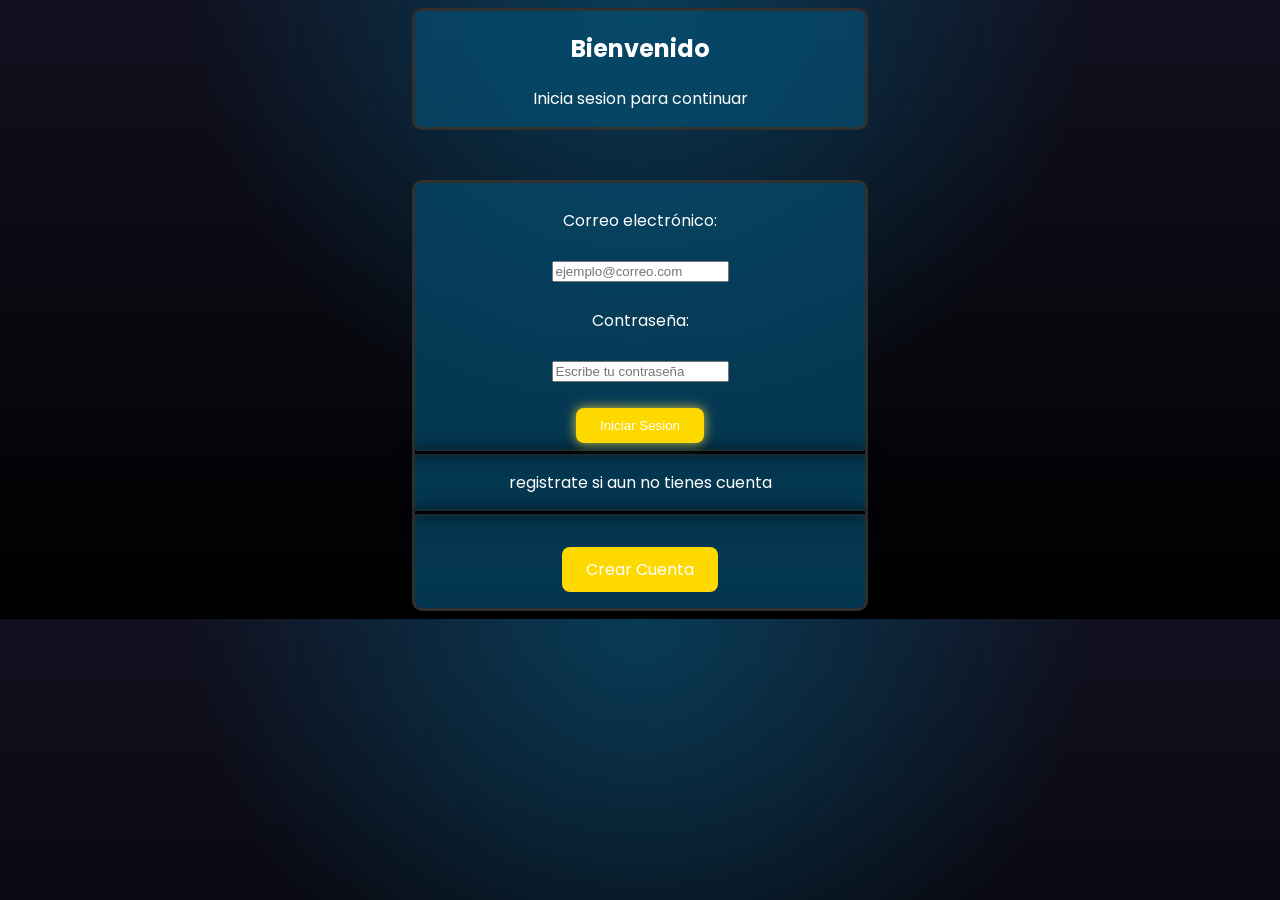
<file: src/main/resources/static/Eventos.html>
<!DOCTYPE html>
<html lang="en">
<head>
    <meta charset="UTF-8">
    <link rel="stylesheet" href="css/Eventos.css">
    <link rel="stylesheet" href="css/ORGeventos.css">
    <title>Eventos</title>
</head>
<body>
<header>
    <nav class="encabezado">
        <button class="boton-img"><img src="imagenes/Logo.jpeg" alt="inicio"></button>
        <a href="paginaPrincipal.html">INICIO</a>
        <a href="">EVENTOS</a>
        <a href="miseventos.html">MIS EVENTOS</a>
        <a href="iniciarSesion.html">CERRAR SESION</a>
    </nav>
</header>
<main>
    <div class="letrero">
        <h1>Cartelera de Eventos</h1>
    </div>

    <div id="ContenedorDeEventos"
    class="eventos-grid">
        <p>Cargando Cartelera...</p>
    </div>
</main>
</body>
<script src="js/Eventos.js"></script>
<script src="js/AccionesEventos.js"></script>
</html>
</file>
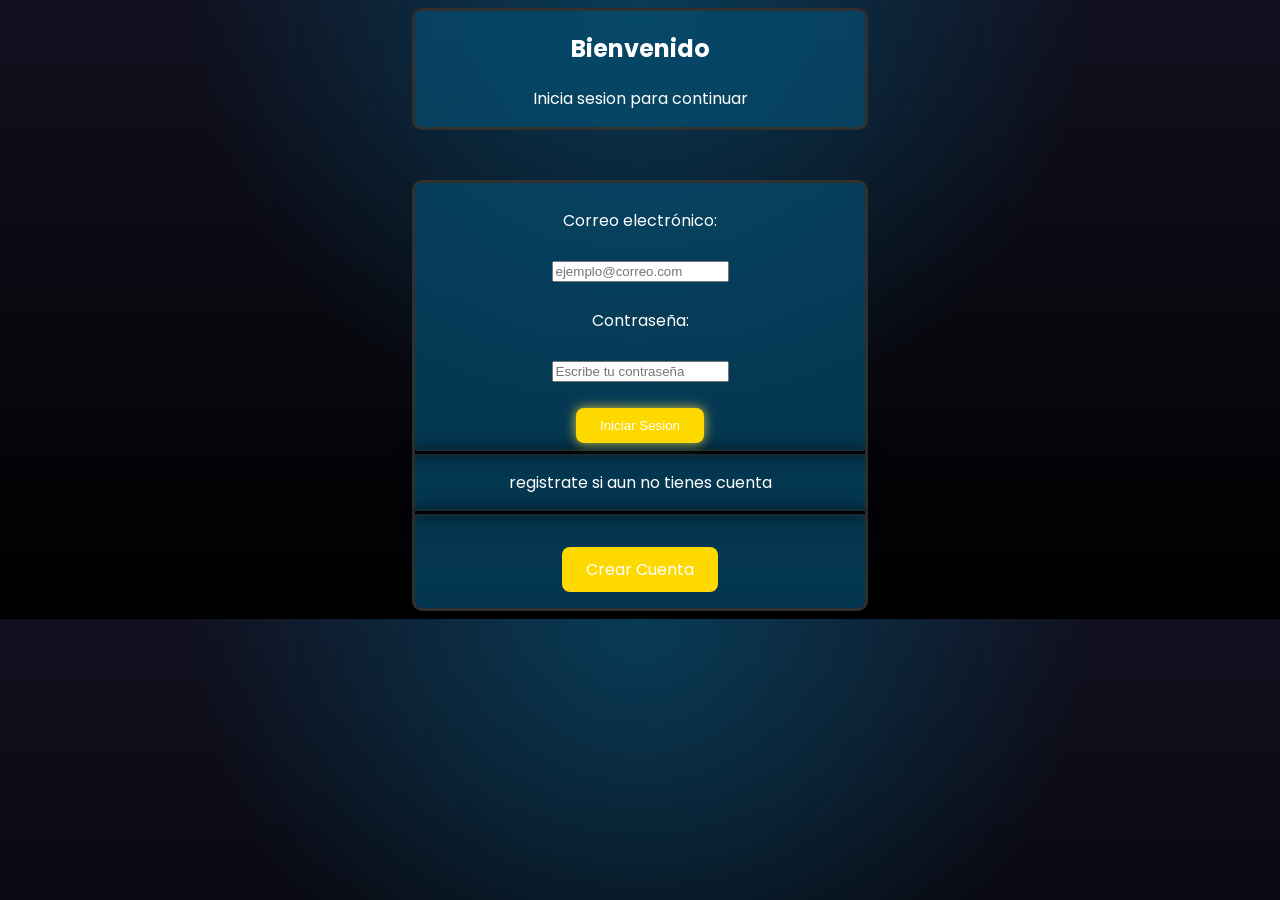
<file: src/main/resources/static/iniciarSesion.html>
<!DOCTYPE html>
<html lang="en">
<head>
    <meta charset="UTF-8">
    <link rel="stylesheet" href="css/login.css">
    <link rel="preconnect" href="https://fonts.googleapis.com">
    <link rel="preconnect" href="https://fonts.gstatic.com" crossorigin>
    <link href="https://fonts.googleapis.com/css2?family=Poppins:ital,wght@0,100;0,200;0,300;0,400;0,500;0,600;0,700;0,800;0,900;1,100;1,200;1,300;1,400;1,500;1,600;1,700;1,800;1,900&display=swap" rel="stylesheet">
    <title>Login</title>
</head>
<body>
<div class="contenedor">
    <h2>
        Bienvenido
    </h2>
    <p>Inicia sesion para continuar</p>
</div><br><br>
<form id="formInicio" class="formulario">
    <br>
    <!--correo-->
    <label>Correo electrónico:</label><br><br>
    <input type="email" id="correo" name="email" placeholder="ejemplo@correo.com" required>
    <br><br>
    <!-- Contraseña -->
    <label>Contraseña:</label><br><br>
    <input type="password" id="password" name="password" placeholder="Escribe tu contraseña" required>
    <br><br>

    <button class="crearCuenta" type="submit">Iniciar Sesion</button>
    <br>
    <hr><p>registrate si aun no tienes cuenta</p><hr><br>
    <!-- Crear cuenta -->
    <a href="Registro.html" class="crearCuenta" type="submit">Crear Cuenta</a>
    <p id="mensaje"></p>
</form>
<section class="super">
    <section>
        <div class="particulas">
            <span class="particula"></span>
            <span class="particula"></span>
            <span class="particula"></span>
            <span class="particula"></span>
            <span class="particula"></span>
            <span class="particula"></span>
            <span class="particula"></span>
            <span class="particula"></span>
            <span class="particula"></span>
            <span class="particula"></span>
            <span class="particula"></span>
            <span class="particula"></span>
        </div>
    </section>
</section>
<script src="js/InicioSesion.js"></script>
</body>
</html>
</file>
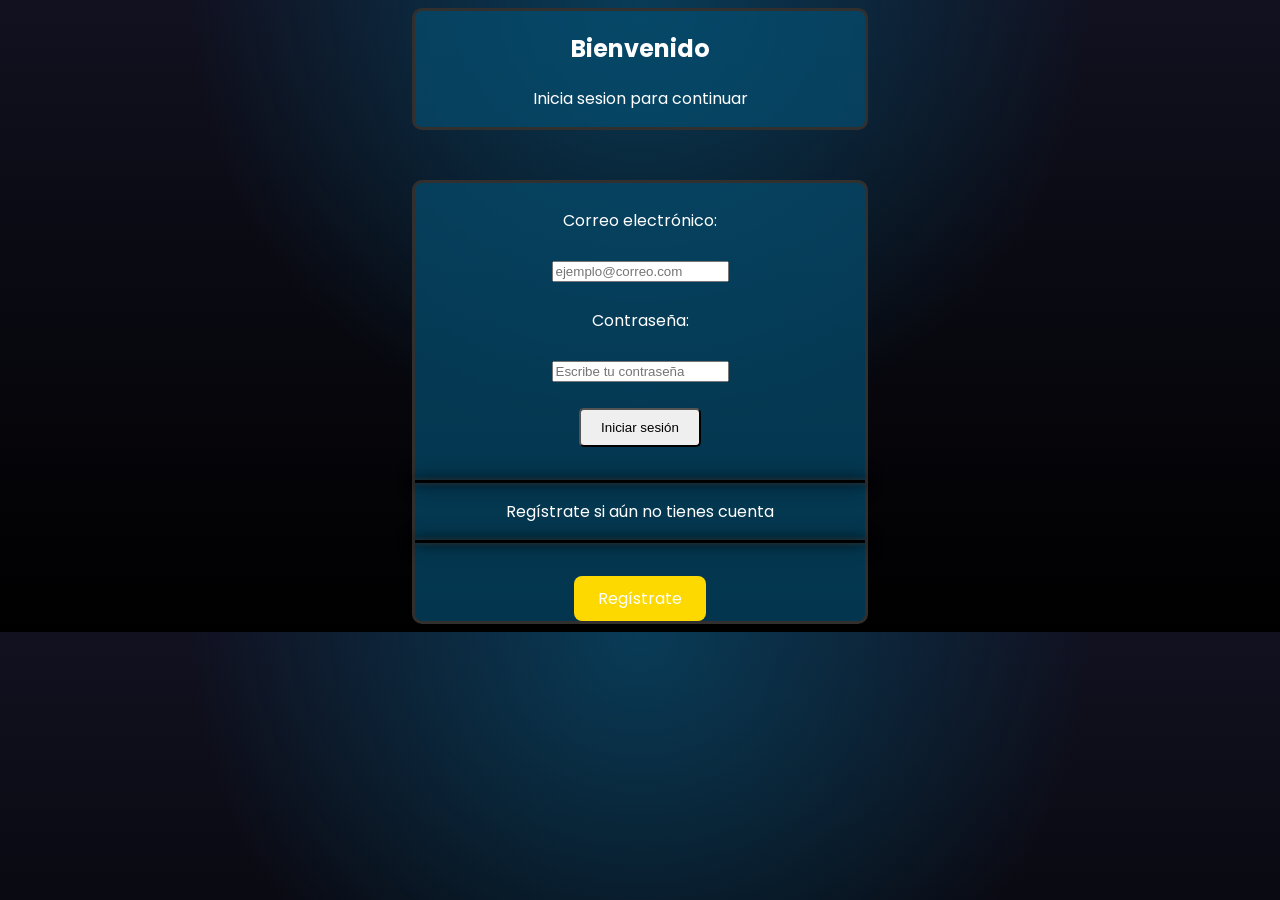
<file: src/main/resources/static/IniciarSesion.html>
<!DOCTYPE html>
<html lang="en">
<head>
    <meta charset="UTF-8">
    <link rel="stylesheet" href="css/login.css">
    <link rel="preconnect" href="https://fonts.googleapis.com">
    <link rel="preconnect" href="https://fonts.gstatic.com" crossorigin>
    <link href="https://fonts.googleapis.com/css2?family=Poppins:ital,wght@0,100;0,200;0,300;0,400;0,500;0,600;0,700;0,800;0,900;1,100;1,200;1,300;1,400;1,500;1,600;1,700;1,800;1,900&display=swap" rel="stylesheet">
    <title>Login</title>
</head>
<body>
<div class="contenedor">
    <h2>
        Bienvenido
    </h2>
    <p>Inicia sesion para continuar</p>
</div><br><br>
<div class="formulario">
    <br>

    <form action="/loginUsuario" method="POST">
        <label>Correo electrónico:</label><br><br>
        <input type="email" name="correo" placeholder="ejemplo@correo.com" required>
        <br><br>

        <label>Contraseña:</label><br><br>
        <input type="password" name="password" placeholder="Escribe tu contraseña" required>
        <br><br>

        <p id="mensajeError" style="color: #ff4444; display: none; font-size: 14px; text-align: center; font-weight: bold;">
            ❌ Correo o contraseña incorrectos.
        </p>

        <button type="submit" style="padding: 10px 20px; cursor: pointer; border-radius: 5px;">Iniciar sesión</button>
    </form>

    <br>
    <hr><p>Regístrate si aún no tienes cuenta</p><hr><br>
    <a href="Registro.html">Regístrate</a>
</div>
<section class="super">
    <section>
        <div class="particulas">
            <span class="particula"></span>
            <span class="particula"></span>
            <span class="particula"></span>
            <span class="particula"></span>
            <span class="particula"></span>
            <span class="particula"></span>
            <span class="particula"></span>
            <span class="particula"></span>
            <span class="particula"></span>
            <span class="particula"></span>
            <span class="particula"></span>
            <span class="particula"></span>
        </div>
    </section>
</section>
<script>
    const urlParams = new URLSearchParams(window.location.search);

    if (urlParams.has('error')) {
        document.getElementById('mensajeError').style.display = 'block';
    }
</script>
</body>
</html>
</file>
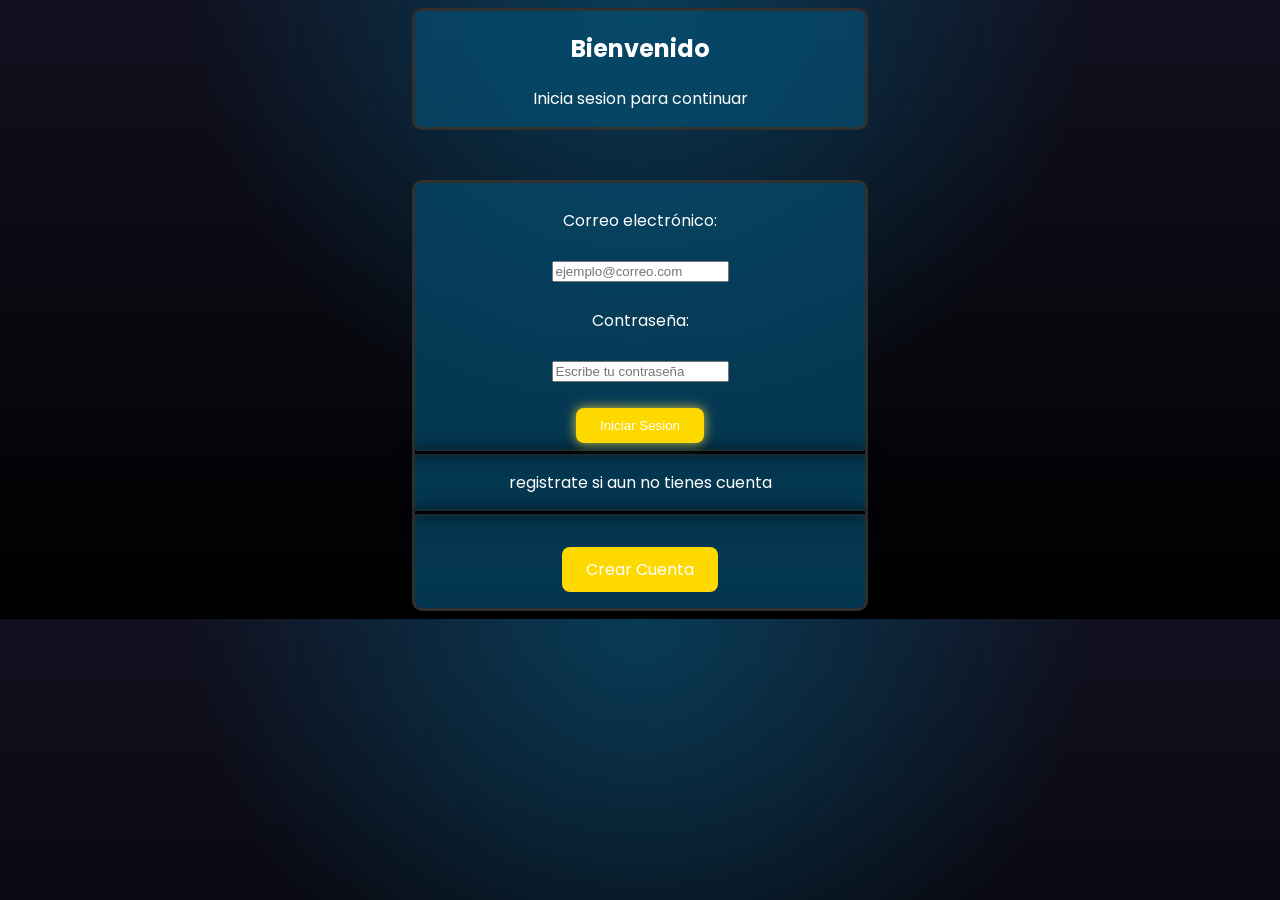
<file: src/main/resources/static/miseventos.html>
<!DOCTYPE html>
<html lang="en">
<head>
    <link rel="stylesheet" href="css/Principal.css">
    <meta charset="UTF-8">
    <title>Mis Eventos</title>
</head>
<body>
<header>
    <nav class="encabezado">
        <button class="boton-img"><img src="imagenes/Logo.jpeg" alt="inicio"></button>
        <a href="paginaPrincipal.html">INICIO</a>
        <a href="Eventos.html">EVENTOS</a>
        <a href="">MIS EVENTOS</a>
        <a href="iniciarSesion.html">CERRAR SESION</a>
    </nav>
</header>
<main>
    <div class="Text_MisEventos">
        <h1>Mis Eventos</h1>
    </div>

    <table class="tabla_eventos">
        <thead>
        <tr>
            <th>ID</th>
            <th>Nombre</th>
            <th>Fecha</th>
            <th>Hora</th>
        </tr>
        </thead>
        <tbody id="tablaMisEventos"></tbody>
    </table>
            <th>Acción</th>
        </tr>
            <th>Acción</th>
        </tr>
        </thead>
        <tbody id="tablaMisEventos"></tbody>
    </table>
    <div class="Text_MisEventos" style="margin-top: 40px;">
        <h1>Mi Itinerario (Presentaciones)</h1>
    </div>
    <table class="tabla_eventos">
        <thead>
        <tr>
            <th>ID</th>
            <th>Festival</th>
            <th>Artista ID</th>
            <th>Hora</th>
            <th>Acción</th>
        </tr>
        </thead>
        <tbody id="tablaMisPresentaciones"></tbody>
    </table>

    <!-- Mis Boletos -->
    <div class="Text_MisEventos" style="margin-top: 40px;">
        <h1>Mis Boletos Comprados (Oficial)</h1>
    </div>
    <div id="contenedor-mis-boletos"></div> <!-- 👈 solo este contenedor -->

</main>
<script src="js/AccionesEventos.js"></script>

</body>
</html>
</file>
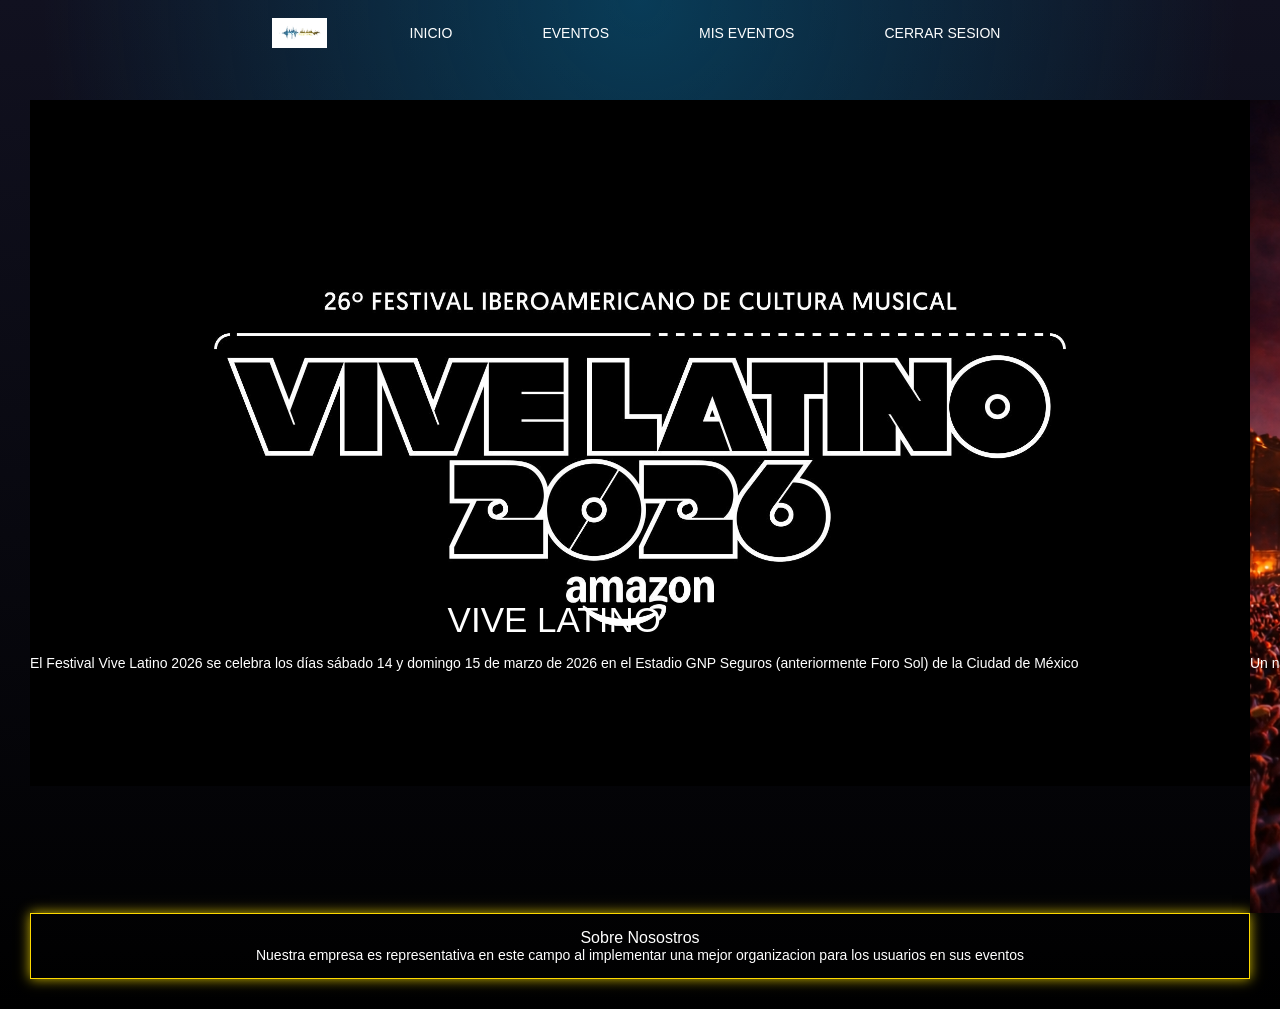
<file: src/main/resources/static/paginaPrincipal.html>
<!DOCTYPE html>
<html lang="es">
<head>
    <link rel="stylesheet" href="css/Principal.css">
    <meta charset="UTF-8">
    <title>Principal</title>
</head>
<body>
<header>
    <nav class="encabezado">
        <button class="boton-img"><img src="imagenes/Logo.jpeg" alt="inicio"></button>
        <a href="paginaPrincipal.html">INICIO</a>
        <a href="Eventos.html">EVENTOS</a>
        <a href="">MIS EVENTOS</a>
        <a href="iniciarSesion.html">CERRAR SESION</a>
    </nav>
</header>
<main>
    <div class="slider-box">
        <ul>
            <li>
                <img src="imagenes/viveLatino.jpg" alt="VIVE LATINO">
                <div class="texto">
                     <h2>VIVE LATINO</h2>
                     <p>El Festival Vive Latino 2026 se celebra los días sábado
                     14 y domingo 15 de marzo de 2026 en el Estadio GNP Seguros
                     (anteriormente Foro Sol) de la Ciudad de México</p>
                </div>
            </li>
            <li>
                <img src="imagenes/TOMORROWLAND.png" alt="TOMORROWLAND">
                <div class="texto">
                    <h2>TOMORROWLAND</h2>
                    <p>Un nuevo capítulo de magia está a punto de comenzar.
                    Prepárate para unirte a la Gente del Mañana en Tomorrowland
                    Tailandia 2026. </p>
                </div>
            </li>
            <li>
                <img src="imagenes/CorCap.png" alt="CORONA CAPITAL">
                <div class="texto">
                    <h2>CORONA CAPITAL</h2>
                    <p>Corona Capital les da la bienvenida a todos,
                    y realmente nos esforzamos para que nuestro ambiente
                    sea accesible para nuestros invitados con discapacidades.
                    Durante el festival, el evento tendrá estacionamientos cercanos
                    a la entrada general, baños y otras facilidades como
                    rampas designadas para usuarios con sillas de ruedas y sus acompañantes. </p>
                </div>
            </li>
            <li>
                <img src="imagenes/EDC.png" alt="EDC">
                <div class="texto">
                    <h2>EDC</h2>
                    <p>¡Baila bajo los vibrantes cielos de la CDMX!
                    De día, explora su cultura, calles llenas de
                    color y sabores que enamoran. De noche, entra
                    al mundo de alta energía de EDC México: DJs de
                    clase mundial, atracciones que aceleran el pulso, arte
                    inmersivo y fuegos artificiales que te dejarán sin aliento.
                    Déjate llevar por la música que nos une.</p>
                </div>
            </li>
        </ul>
    </div>
</main>
<footer>
<h2>Sobre Nosostros</h2>
    <p>Nuestra empresa es representativa en este campo al implementar una mejor organizacion
        para los usuarios en sus eventos</p>
</footer>
</body>
</html>
</file>
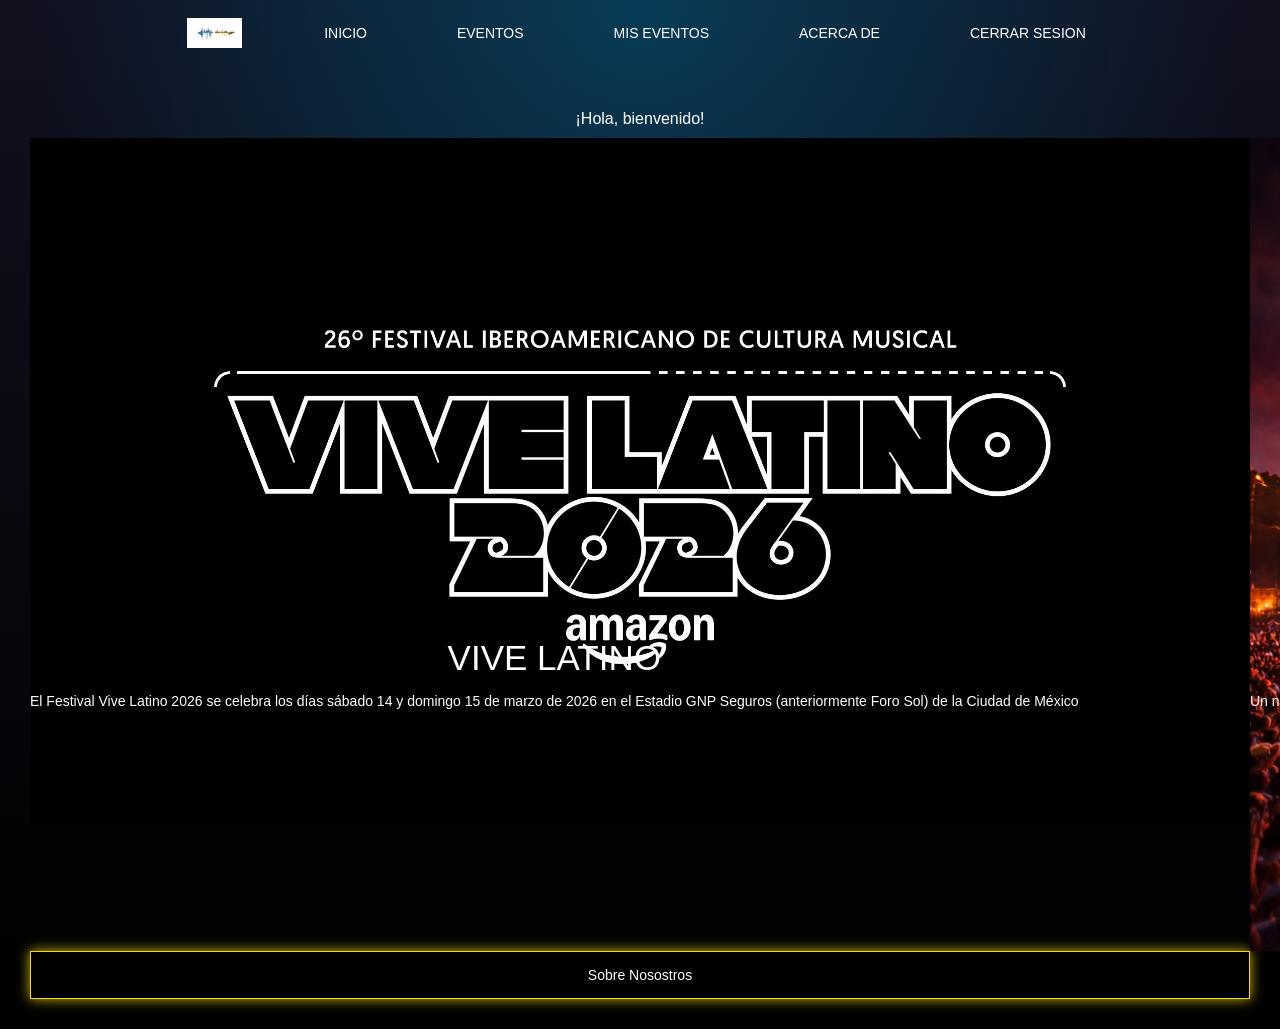
<file: src/main/resources/static/PaginaPrincipal.html>
<!DOCTYPE html>
<html lang="en">
<head>
    <link rel="stylesheet" href="css/Principal.css?v=2">
    <meta charset="UTF-8">
    <title>Principal</title>
</head>
<body>
<header>
    <nav class="encabezado">
        <button class="boton-img"><img src="imagenes/Logo.jpeg" alt="inicio"></button>
        <a href="PaginaPrincipal.html">INICIO</a>
        <a href="Eventos.html">EVENTOS</a>
        <a href="">MIS EVENTOS</a>
        <a href="">ACERCA DE</a>
        <a href="IniciarSesion.html" onclick="cerrarSesion()">CERRAR SESION</a>
    </nav>
</header>
<main>

    <h2 id="saludo" style="text-align: center; margin-top: 20px; font-family: 'Poppins', sans-serif;">¡Hola, bienvenido!</h2>

    <div class="slider-box">
        <ul>
            <li>
                <img src="imagenes/viveLatino.jpg" alt="VIVE LATINO">
                <div class="texto">
                    <h2>VIVE LATINO</h2>
                    <p>El Festival Vive Latino 2026 se celebra los días sábado
                        14 y domingo 15 de marzo de 2026 en el Estadio GNP Seguros
                        (anteriormente Foro Sol) de la Ciudad de México</p>
                </div>
            </li>
            <li>
                <img src="imagenes/TOMORROWLAND.png" alt="TOMORROWLAND">
                <div class="texto">
                    <h2>TOMORROWLAND</h2>
                    <p>Un nuevo capítulo de magia está a punto de comenzar.
                        Prepárate para unirte a la Gente del Mañana en Tomorrowland
                        Tailandia 2026. </p>
                </div>
            </li>
            <li>
                <img src="imagenes/CorCap.png" alt="CORONA CAPITAL">
                <div class="texto">
                    <h2>CORONA CAPITAL</h2>
                    <p>Corona Capital les da la bienvenida a todos,
                        y realmente nos esforzamos para que nuestro ambiente
                        sea accesible para nuestros invitados con discapacidades.
                        Durante el festival, el evento tendrá estacionamientos cercanos
                        a la entrada general, baños y otras facilidades como
                        rampas designadas para usuarios con sillas de ruedas y sus acompañantes. </p>
                </div>
            </li>
            <li>
                <img src="imagenes/EDC.png" alt="EDC">
                <div class="texto">
                    <h2>EDC</h2>
                    <p>¡Baila bajo los vibrantes cielos de la CDMX!
                        De día, explora su cultura, calles llenas de
                        color y sabores que enamoran. De noche, entra
                        al mundo de alta energía de EDC México: DJs de
                        clase mundial, atracciones que aceleran el pulso, arte
                        inmersivo y fuegos artificiales que te dejarán sin aliento.
                        Déjate llevar por la música que nos une.</p>
                </div>
            </li>
        </ul>
    </div>
</main>
<footer>
    <p>Sobre Nosostros</p>
</footer>
<script>
    const urlParams = new URLSearchParams(window.location.search);

    if (urlParams.has('nombre')) {
        const nombreUsuario = urlParams.get('nombre');

        localStorage.setItem('usuarioDataFestival', nombreUsuario);

        window.history.replaceState({}, document.title, window.location.pathname);
    }

    const nombreGuardado = localStorage.getItem('usuarioDataFestival');

    if (nombreGuardado) {
        document.getElementById('saludo').innerText = '¡Hola, ' + nombreGuardado + '!';
    }

    function cerrarSesion() {
        localStorage.removeItem('usuarioDataFestival');
    }
</script>
</body>
</html>
</file>
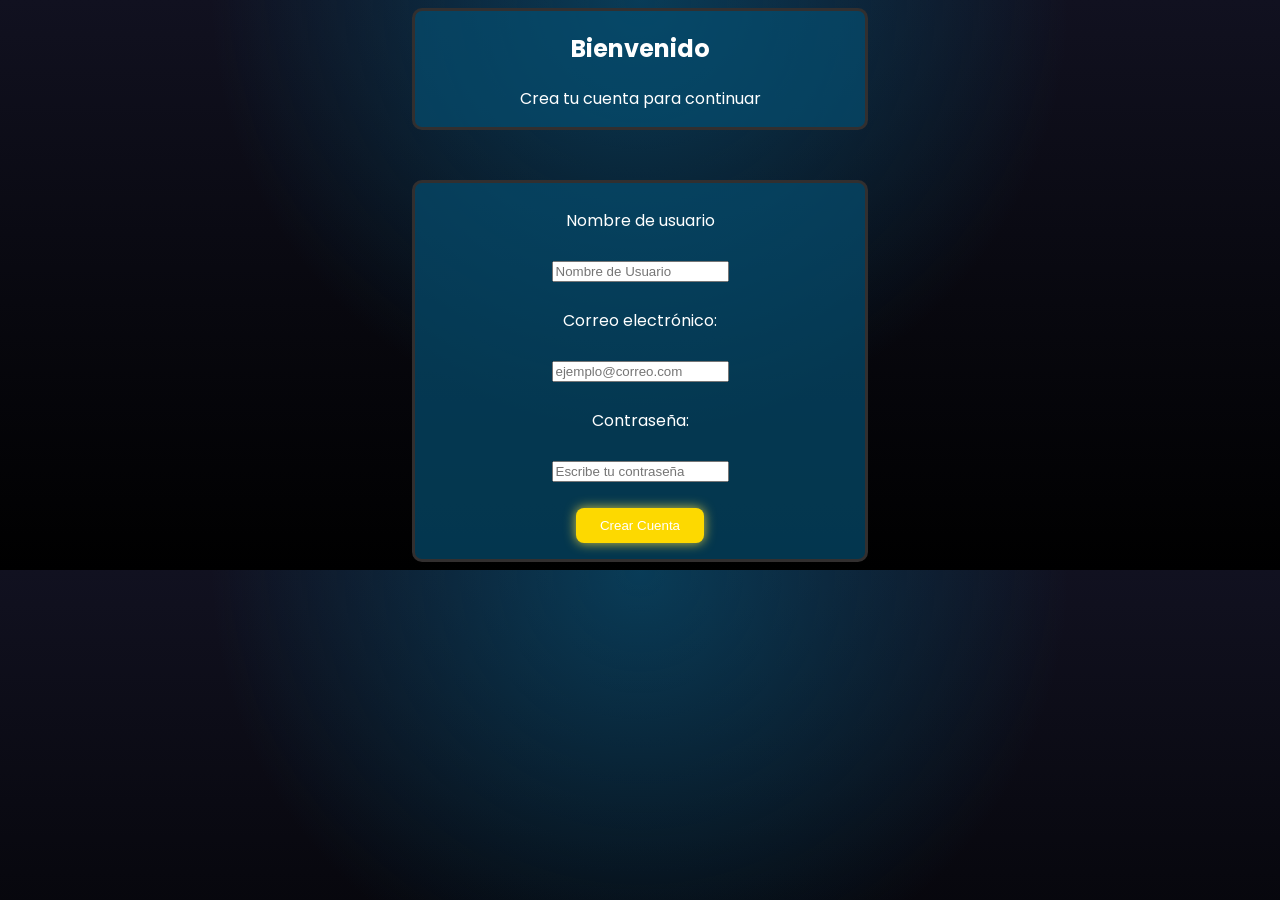
<file: src/main/resources/static/Registro.html>
<!DOCTYPE html>
<html lang="en">
<head>
    <meta charset="UTF-8">
    <link rel="stylesheet" href="css/login.css">
    <link rel="preconnect" href="https://fonts.googleapis.com">
    <link rel="preconnect" href="https://fonts.gstatic.com" crossorigin>
    <link href="https://fonts.googleapis.com/css2?family=Poppins:ital,wght@0,100;0,200;0,300;0,400;0,500;0,600;0,700;0,800;0,900;1,100;1,200;1,300;1,400;1,500;1,600;1,700;1,800;1,900&display=swap" rel="stylesheet">
    <title>Registro</title>
</head>
<body>
<div class="contenedor">
    <h2>
        Bienvenido
    </h2>
    <p>Crea tu cuenta para continuar</p>
</div><br><br>
<form id="formRegistro" class="formulario">
    <br>
    <!--Usuario-->
    <label>Nombre de usuario</label><br><br>
    <input type="text" id="nombre" placeholder="Nombre de Usuario" required>
    <br><br>
    <!--correo-->
    <label>Correo electrónico:</label><br><br>
    <!--correo -->
    <input type="email" id="correo" placeholder="ejemplo@correo.com" required>
    <br><br>
    <!-- Contraseña -->
    <label>Contraseña:</label><br><br>
    <input type="password" id="password" placeholder="Escribe tu contraseña" required><br><br>
    <!-- Crear cuenta -->
    <button class="crearCuenta" type="submit">Crear Cuenta</button>
    <p id="mensaje"></p>
</form>
<section class="super">
    <section>
        <div class="particulas">
            <span class="particula"></span>
            <span class="particula"></span>
            <span class="particula"></span>
            <span class="particula"></span>
            <span class="particula"></span>
            <span class="particula"></span>
            <span class="particula"></span>
            <span class="particula"></span>
            <span class="particula"></span>
            <span class="particula"></span>
            <span class="particula"></span>
            <span class="particula"></span>
        </div>
    </section>
</section>
<script src="js/Registro.js"></script>
</body>
</html>
</file>
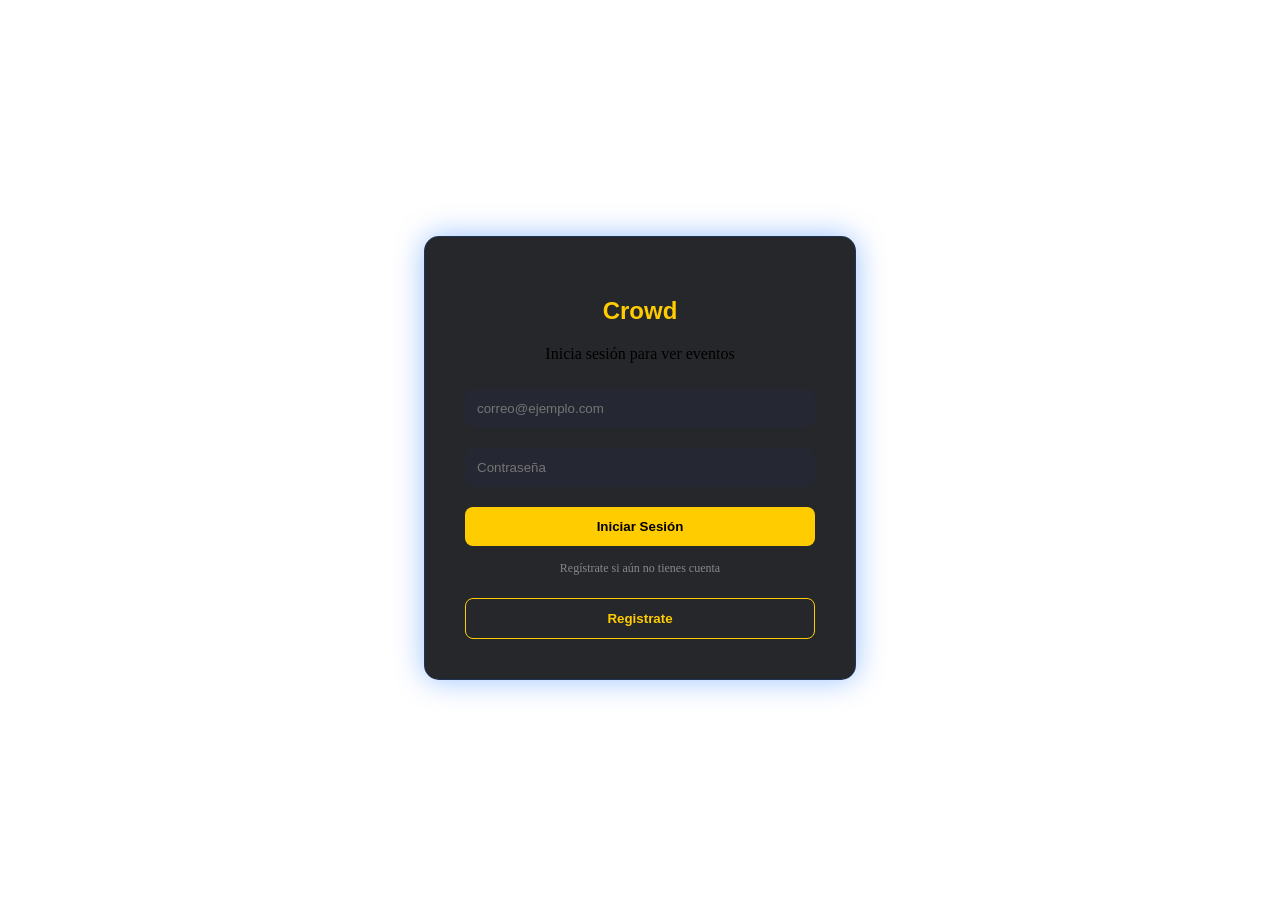
<file: src/main/resources/static/validacioncorreo.html>
<!DOCTYPE html>
<html lang="en">
<head>
    <meta charset="UTF-8">
    <link rel="stylesheet" href="css/diseño.css">
    <title>Title</title>
</head>
<head>
</head>
<body>
<!--esto va a validar cuando entre el usuario y pueda ver la pantalla principal-->
<div id="seccion-login">
    <div class="login-card">
        <h2>Crowd</h2>
        <p>Inicia sesión para ver eventos</p>
        <input type="email" id="emailInput" placeholder="correo@ejemplo.com">
        <input type="password" id="passInput" placeholder="Contraseña">
        <button class="btn-principal" onclick="entrarACrowd()">Iniciar Sesión</button>
        <p style="font-size: 12px; margin-top: 15px; color: #888;">Regístrate si aún no tienes cuenta</p>
        <button class="btn-principal" style="background:none; color:#ffcc00; border:1px solid #ffcc00;">Registrate</button>
    </div>
</div>
<!--esto va a validar cuando entre el usuario y pueda ver la pantalla principal-->
<script src="js/propuestavalidacion.js"></script>

</body>
</html>
</file>
<file: src/main/resources/static/css/Eventos.css>
body{
    min-height: 100vh;
    flex-direction: column;
    display: flex;
    font-family: "Poppins", sans-serif;
    color: white;
    background:
            radial-gradient(circle at top, rgba(5,78,111,0.7), transparent 50%),
            linear-gradient(to bottom, rgb(17,17,32), black);
    overflow-y:auto;
    margin:0;
    padding: 0;
}
nav{
    display: flex;
    position: fixed;
    top: 0;
    left: 0;
    width: 100%;
    z-index: 100;
    align-items: center;
    justify-content: center;
    gap: 40px;
    margin-top: 15px;
    flex-wrap: wrap;
}
.boton-img{
    width: 80px;
    height: auto;
    background: none;
    border: none;
    border-radius: 10px;
    display: flex;
    align-items: center;
    justify-content: center;
    transition: 0.3s;
}
.boton-img img{
    max-width:55px;
    max-height: 55px;
    width: auto;
    height: auto;
}
.boton-img:hover{
    box-shadow: 0 0 12px rgba(255, 226, 0, 0.81);
}
nav a{
    white-space: nowrap;
    color: white;
    font-size: 14px;
    margin-left: 10px;
    text-decoration: none;
    padding: 10px 20px;
    border-radius: 10px;
    position: relative;
    transition: 0.3s;
}
nav a:hover{
    color: rgb(253, 217, 0);
    box-shadow: 0 0 12px rgba(255, 232, 66, 0.81);
}
.letrero{
    height: 30px;
    width: 90%;
    padding: 20px;
    margin: 80px auto;
    text-align: center;
    border: 2px rgb(253,217, 0);
    box-shadow: 0 0 12px rgba(255, 232, 66, 0.81);
    border-radius: 10px ;
    display: flex;
    justify-content: center;
    align-items: center;
}
h1{
    display: flex;
    margin-top: 40px;
    padding: 30%;
    text-align: center;
    color:rgb(253, 217, 0);
    text-shadow: 0 0 12px rgba(255, 232, 66, 0.81);
}
li{
    border: blue;
}
</file>
<file: src/main/resources/static/css/ORGeventos.css>
.eventos-grid{
    display: flex;
    flex-wrap: wrap;
    gap: 20px;
    justify-content: center;
}
.evento.card{
    border: 2px solid #00d4ff;
    border-radius: 10px;
    padding: 15px;
    width: 250px;
    text-align: center;
}
.evento-card{
    border: 2px rgb(253, 217, 0);
    box-shadow:  0 0 12px rgba(255, 226, 0, 0.81);
    border-radius: 10px;
    padding: 15px;
    width: 250px;
    text-align: center;
    display: flex;
    flex-wrap: wrap;
}
.evento-card:hover{
    color: black;
    border: 2px solid #00d4ff;
    border-radius: 10px;
    background-color:  #00d4ff;
    box-shadow: 0 0 12px rgba(66, 255, 154, 0.81)
}
.btn-comprar{
    color: white;
    background-color: #000000;
    border-radius: 10px;
    border: 2px solid #00d4ff;
    box-shadow:  0 0 12px rgba(66, 255, 154, 0.81);
}
.btn-comprar:hover{
    color: black;
    background-color:rgb(253, 217, 0);
    box-shadow:  0 0 12px rgba(255, 226, 0, 0.81);
}
.evento-card h3.evento-card p{
    display: block;
    margin: 8px 0;
}
</file>
<file: src/main/resources/static/css/login.css>
body{
    display: grid;
    font-family: "Poppins", sans-serif;
    color: white;
    background:
            radial-gradient(circle at top, rgba(5,78,111,0.7), transparent 50%),
            linear-gradient(to bottom, rgb(17,17,32), black);
    overflow-y:auto;
}
.super{
    display: flex;
    justify-content: center;
    align-items: center;
}
.contenedor {
    border-radius:10px;
    text-align: center;
    width: 450px;
    margin:auto;
    border: 3px solid rgb(50, 47, 47);
    background-color: rgba(5,78,111,0.7);
}
.formulario{
    border-radius:10px;
    text-align: center;
    width: 450px;
    margin: auto;
    border: 3px solid #322f2f;
    background-color: rgba(5,78,111,0.7);
}
hr{
    border: 0;
    height: 3px;
    background: #000000;
    box-shadow: 0 0 5px #3c3c3c,
    0 0 10px #000000,
    0 0 20px #000000;
}


a{
    display: inline-block;
    text-decoration: none;
    color: white;
    padding: 10px 24px;
    border-radius: 8px;
    background-color: rgb(253, 217, 0);
    border: none;
    cursor: pointer;

}
button.crearCuenta{
    display: inline-block;
    text-decoration: none;
    color: white;
    padding: 10px 24px;
    border-radius: 8px;
    background-color: rgb(253, 217, 0);
    box-shadow: 0 0 12px rgba(255, 232, 66, 0.81);
    border: none;
    cursor: pointer;
}
.particulas{
    pointer-events: none;
    position: absolute;
    inset: 0;
    overflow: hidden;
    z-index: 1;
}
.particula{
    position: absolute;
    bottom: -60px;
    width: 14px;
    height: 14px;
    background: rgb(253, 217, 0);
    border-radius: 50%;
    box-shadow: 0 0 12px rgba(255, 232, 66, 0.81);
    opacity: 0;
    animation: floatup 8s ease-in-out infinite;
}
.particula:nth-child(1){
    left: 5%;
    width: 10px;
    height: 10px;
    animation-duration: 7s;
    animation-delay: 0.5s;
}
.particula:nth-child(2){
    left: 14%;
    width: 10px;
    height: 10px;
    animation-duration: 10s;
    animation-delay: 1.3s;
}
.particula:nth-child(3){
    left: 16%;
    width: 8px;
    height: 8px;
    animation-duration: 5s;
    animation-delay: 2.7s;
}
.particula:nth-child(4){
    left: 25%;
    width: 15px;
    height: 15px;
    animation-duration: 4s;
    animation-delay: 0.6s;
}
.particula:nth-child(5){
    left: 18%;
    width: 10px;
    height: 10px;
    animation-duration: 1.8s;
    animation-delay: 3.2s;
}
.particula:nth-child(6){
    left: 75%;
    width: 8px;
    height: 8px;
    animation-duration: 6s;
    animation-delay: 1.1s;
}
.particula:nth-child(7){
    left: 80%;
    width: 10px;
    height: 10px;
    animation-duration: 3s;
    animation-delay: 2.4s;
}
.particula:nth-child(8){
    left: 76%;
    width: 13px;
    height: 13px;
    animation-duration: 4s;
    animation-delay: 1s;
}
.particula:nth-child(9){
    left: 92%;
    width: 8px;
    height: 8px;
    animation-duration: 10s;
    animation-delay: 3.6s;
}
.particula:nth-child(10){
    left: 97%;
    width: 10px;
    height: 10px;
    animation-duration: 3s;
    animation-delay: 1.8s;
}

@keyframes floatup {
    0%{
        transform: translateY(0) scale(0.6);
        opacity: 0;
    }

    20%{
        transform: translateY(-20vh) translateX(10px);
    }

    50%{
        transform: translateY(-55vh) translateX(-15px) scale(1);
        opacity: 0.8;
    }

    80%{
        transform: translateY(-85vh) translateX(20px);
    }

    100%{
        transform: translateY(-110vh) translateX(-20px) scale(1.3);
        opacity: 0;
    }
}
</file>
<file: src/main/resources/static/css/Principal.css>
body{
    min-height: 100vh;
    flex-direction: column;
    display: flex;
    font-family: "Poppins", sans-serif;
    color: white;
    background:
            radial-gradient(circle at top, rgba(5,78,111,0.7), transparent 50%),
            linear-gradient(to bottom, rgb(17,17,32), black);
    overflow-y:auto;
    margin:0;
    padding: 0;
}
main{
    flex: 1;
    margin-top: 60px;
}

p{
    text-align: center;
    font-size: 14px;
}
footer {
    padding: 15px;
    left: 0;
    width: 100%;
    border: 1px solid rgb(253, 217, 0);
    box-shadow: 0 0 12px rgba(255, 226, 0, 0.81);
    text-align: center;
    color: white;
}
nav{
    display: flex;
    position: fixed;
    top: 0;
    left: 0;
    width: 100%;
    z-index: 100;
    align-items: center;
    justify-content: center;
    gap: 40px;
    margin-top: 15px;
    flex-wrap: wrap;
}
.boton-img{
    width: 80px;
    height: auto;
    background: none;
    border: none;
    border-radius: 10px;
    display: flex;
    align-items: center;
    justify-content: center;
    transition: 0.3s;
}
.boton-img img{
    max-width:55px;
    max-height: 55px;
    width: auto;
    height: auto;
}
.boton-img:hover{
    box-shadow: 0 0 12px rgba(255, 226, 0, 0.81);
}
nav a{
    white-space: nowrap;
    color: white;
    font-size: 14px;
    margin-left: 10px;
    text-decoration: none;
    padding: 10px 20px;
    border-radius: 10px;
    position: relative;
    transition: 0.3s;
}
nav a:hover{
    color: rgb(253, 217, 0);
    box-shadow: 0 0 12px rgba(255, 232, 66, 0.81);
}
<!---->
*{
    margin: 0;
    padding: 0;
    box-sizing: border-box;
    font: 1em sans-serif;
}
.slider-box{
    width: 1280px;
    height: auto;
    margin: 10px auto 0;
}
.slider-box ul{
    display: flex;
    padding: 0;
    width: 400%;
    animation: slider 20s infinite alternate ease-in-out;
}
.slider-box li{
    width: 100%;
    list-style: none;
    position: relative;
    display: flex;
    flex-direction: column;
}
.texto{
    position: absolute;
    text-align: center;
    padding: 0 250px;
    top: 250%;
}
.texto h2{
    font-size: 40px;
    margin-bottom: 35px;
}
.slider-box img{
    width: 100%;
}
@keyframes slider{
    0%{margin-left: 0;}
    20%{margin-left:0;}
    25%{margin-left: -100%;}
    45%{margin-left: -100%;}
    50%{margin-left: -200%;}
    70%{margin-left: -200%;}
    75%{margin-left: -300%;}
    100%{margin-left: -300%;}
}
@media(max-width: 1280px){
    body{
        padding: 30px;
    }
    .slider-box{
        width: 100%;
    }
    .texto{
        top: 500px;
        padding: 0;
    }
    .texto h2{
        font-size: 35px;
        margin-bottom: 15px;
    }
    .texto p{
        font-size: 14px;
    }
}

div.Text_MisEventos{
    text-align: center;
    font-size: 20px;
    color:rgb(253, 217, 0) ;
    text-shadow: 0 0 12px rgba(255, 226, 0, 0.81);
    display: flex;
    margin-top: 5px;
    padding: 2%;
    border: 1px solid rgb(253, 217, 0);
    box-shadow: 0 0 12px rgba(255, 226, 0, 0.81);
}
.tabla_eventos{
    color: #ffffff;
    border-radius: 15px;
    border: 1px solid rgb(253, 217, 0);
    box-shadow: 0 0 12px rgba(255, 226, 0, 0.81);
}

.boleto-ticket {
    display: flex;
    align-items: center;
    border: 2px dashed #f0a500;
    border-radius: 16px;
    max-width: 600px;
    margin: 15px auto;
    background: #1a1a2e;
    color: white;
    overflow: hidden;
}

.boleto-izquierda {
    padding: 20px;
    flex: 2;
}

.boleto-separador {
    width: 2px;
    align-self: stretch;
    background: repeating-linear-gradient(
            to bottom,
            #f0a500 0px, #f0a500 8px,
            transparent 8px, transparent 16px
    );
}

.boleto-derecha {
    padding: 20px;
    flex: 1;
    text-align: center;
    background: #0f0f1a;
}

.boleto-tag {
    background: #f0a500;
    color: black;
    padding: 4px 10px;
    border-radius: 20px;
    font-size: 12px;
    font-weight: bold;
}

.boleto-evento {
    margin: 10px 0 6px;
    font-size: 1.2rem;
    color: #f0a500;
}

.boleto-estado {
    display: inline-block;
    margin-top: 10px;
    color: #4caf50;
    font-weight: bold;
}
</file>
<file: src/main/resources/static/css/diseño.css>
#seccion-login {
    display: flex;
    justify-content: center;
    align-items: center;
    height: 100vh;
    width: 100%;
}
.login-card {
    background: rgba(15, 16, 20, 0.9);
    padding: 40px;
    border-radius: 15px;
    box-shadow: 0 0 30px rgba(0, 102, 255, 0.4);
    border: 1px solid rgba(0, 102, 255, 0.2);
    text-align: center;
    backdrop-filter: blur(10px);
    width: 350px;
}
.login-card h2 { color: #ffcc00; margin-bottom: 20px; font-family: sans-serif; }
.login-card input {
    width: 100%;
    padding: 12px;
    margin: 10px 0;
    border-radius: 8px;
    border: none;
    background: #252833;
    color: white;
    box-sizing: border-box;
    outline: none;
}
.login-card input:focus { border: 1px solid #0066ff; }
.btn-principal {
    background: #ffcc00;
    color: #000;
    border: none;
    padding: 12px;
    width: 100%;
    border-radius: 8px;
    font-weight: bold;
    cursor: pointer;
    transition: 0.3s;
    margin-top: 10px;
}
.btn-principal:hover { transform: scale(1.02); background: #ffe066; }
.hidden { display: none !important; }
.btn-cerrar {
    background: transparent;
    color: #ff4444; /* Color rojo para indicar "salida" o "peligro" */
    border: 1px solid #ff4444;
    padding: 8px 15px;
    border-radius: 5px;
    cursor: pointer;
    font-weight: bold;
    transition: 0.3s;
    margin-top: 20px;
}

.btn-cerrar:hover {
    background: #ff4444;
    color: white;
    box-shadow: 0 0 10px rgba(255, 68, 68, 0.5);
}
</file>
